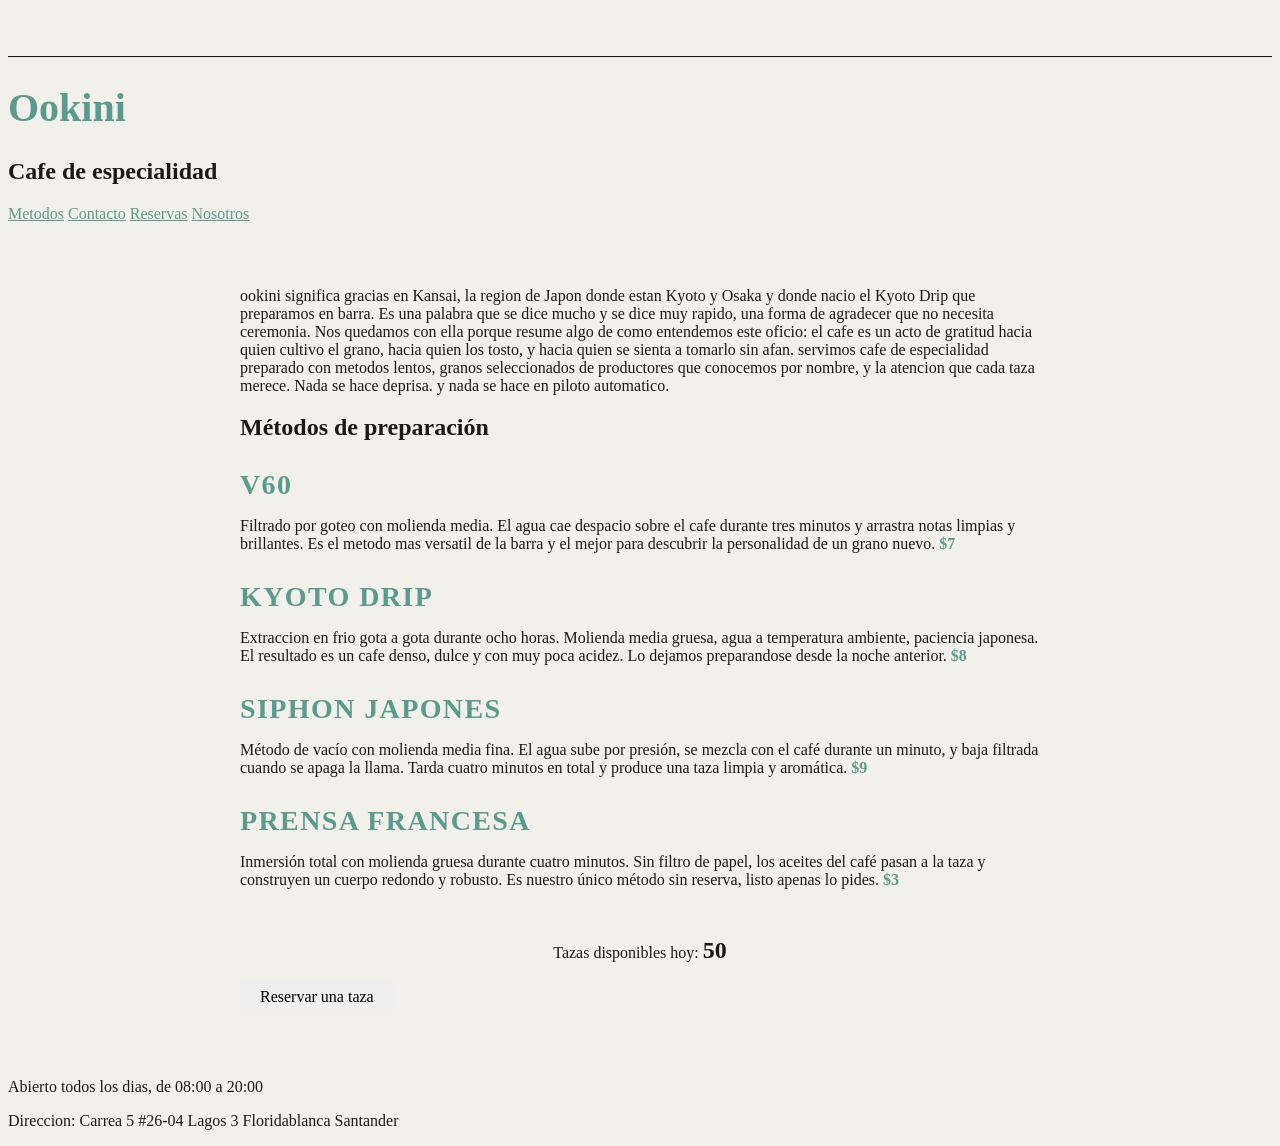
<file: index.html>
<!DOCTYPE html>
<html lang="es">

<head>
    <meta charset="UTF-8">
    <meta name="viewport" content="width=device-width, initial-scale=1.0">
    <title>Ookini</title>
    <link rel="stylesheet" href="styles.css">
</head>

<body>
<header></header>
    <h1>Ookini</h1>
    <h2>Cafe de especialidad</h2>
    <nav>
        <a href="#Metodos">Metodos</a>
        <a href="#Contacto">Contacto</a>
        <a href="#reservas">Reservas</a>
        <a href="#nosotros">Nosotros</a>
    </nav>

</header>
<main>
<section id ="Metodos">
    <p>ookini significa gracias en Kansai, la region de Japon donde estan Kyoto y Osaka y donde nacio el Kyoto Drip que preparamos en barra. Es una palabra que se dice mucho y se dice muy rapido, una forma de agradecer que no necesita ceremonia. Nos quedamos con ella porque resume algo de como entendemos este oficio: el cafe es un acto de gratitud hacia quien cultivo el grano, hacia quien los tosto, y hacia quien se sienta a tomarlo sin afan. servimos cafe de especialidad preparado
        con metodos lentos, granos seleccionados de productores que conocemos por nombre, y la atencion que cada taza merece. Nada se hace deprisa. y nada se hace en piloto automatico.</p>

    <h2>Métodos de preparación</h2>
    <h3 class="metodo-titulo">V60</h3>
    <p>Filtrado por goteo con molienda media. El agua cae despacio sobre el cafe durante tres minutos y arrastra notas
        limpias y brillantes. Es el metodo mas versatil de la barra y el mejor para descubrir la personalidad de un
        grano nuevo. <span class="precio">$7</span></p>
    <h3 class="metodo-titulo">Kyoto Drip</h3>
    <p>Extraccion en frio gota a gota durante ocho horas. Molienda media gruesa, agua a temperatura ambiente, paciencia
        japonesa. El resultado es un cafe denso, dulce y con muy poca acidez. Lo dejamos preparandose desde la noche
        anterior. <span class="precio">$8</span></p>
        <h3 class="metodo-titulo">Siphon Japones</h3>
    <p>Método de vacío con molienda media fina. El agua sube por presión, se mezcla con el café durante un minuto, y
        baja filtrada cuando se apaga la llama. Tarda cuatro minutos en total y produce una taza limpia y aromática. <span class="precio">$9</span></p>
        <h3 class="metodo-titulo">Prensa Francesa</h3>

    <p>Inmersión total con molienda gruesa durante cuatro minutos. Sin filtro de papel, los aceites del café pasan a la
        taza y construyen un cuerpo redondo y robusto. Es nuestro único método sin reserva, listo apenas lo pides. <span class="precio">$3</span></p>
</section>
<section id="reservas">
<p>Tazas disponibles hoy: <span id="contador-tazas">50</span></p>
<button id="boton-reservar">Reservar una taza</button>

</section>
</main> 

<footer id ="Contacto">
    <p>Abierto todos los dias, de 08:00 a 20:00</p>
    <p>Direccion: Carrea 5 #26-04 Lagos 3 Floridablanca Santander</p>
</footer>
<script src="script.js"></script>
</body>

</html>
</file>
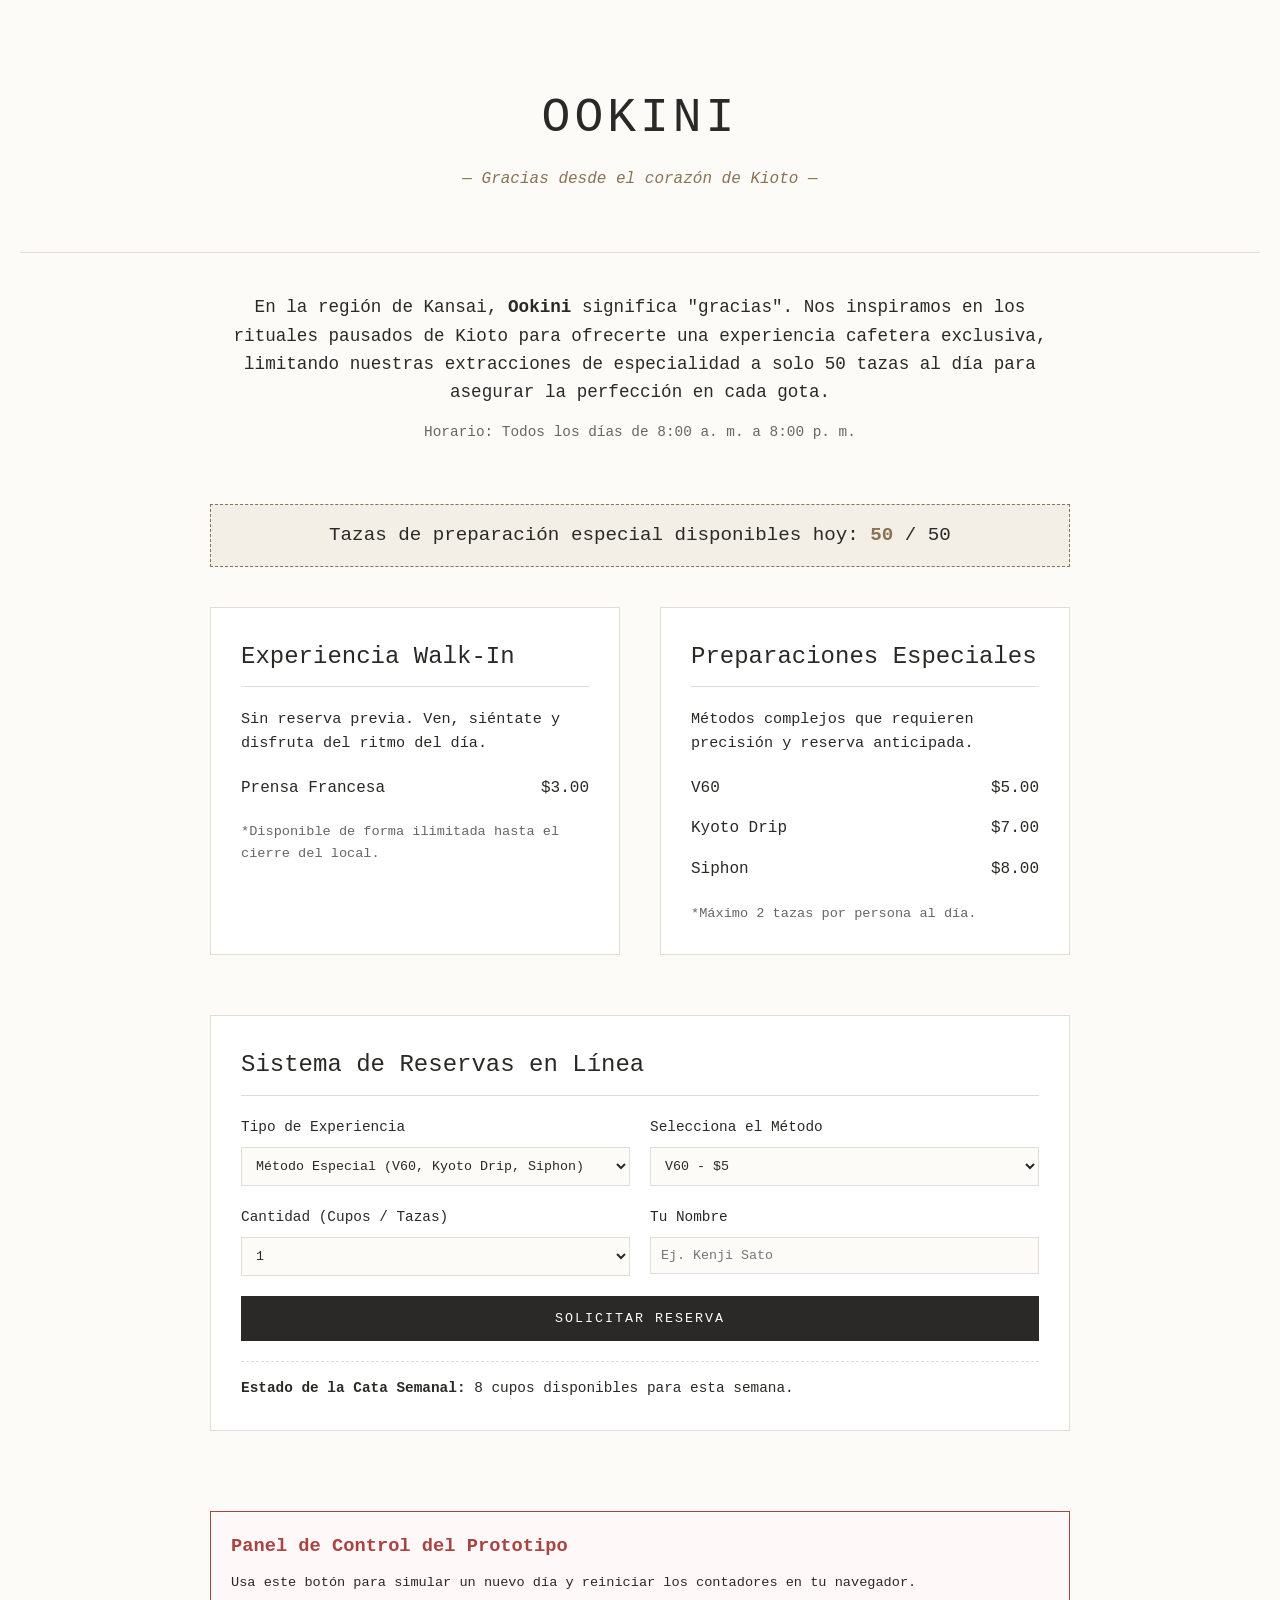
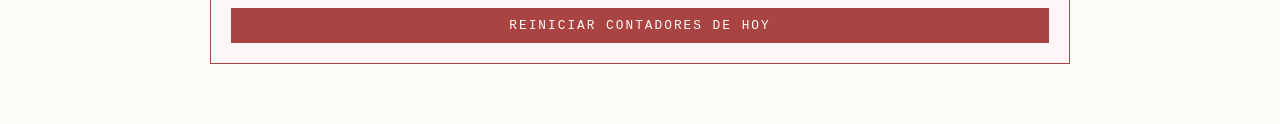
<file: Ookini-v0.html>
<!DOCTYPE html>
<html lang="es">
<head>
    <meta charset="UTF-8">
    <meta name="viewport" content="width=device-width, initial-scale=1.0">
    <title>Ookini - Café de Especialidad</title>
    <style>
        :root {
            --bg-color: #fcfbf7;
            --text-color: #2b2927;
            --accent-color: #8a7355;
            --accent-light: #f3efe6;
            --border-color: #e3ded5;
            --danger-color: #a94442;
        }

        * {
            box-sizing: border-box;
            margin: 0;
            padding: 0;
            font-family: 'Courier New', Courier, monospace; /* Toque estético y limpio */
        }

        body {
            background-color: var(--bg-color);
            color: var(--text-color);
            line-height: 1.6;
            padding: 20px;
        }

        header {
            text-align: center;
            padding: 60px 20px;
            border-bottom: 1px solid var(--border-color);
        }

        header h1 {
            font-size: 3rem;
            letter-spacing: 4px;
            font-weight: 400;
        }

        header p {
            margin-top: 10px;
            font-style: italic;
            color: var(--accent-color);
        }

        .container {
            max-width: 900px;
            margin: 0 auto;
            padding: 40px 20px;
        }

        .intro {
            text-align: center;
            margin-bottom: 60px;
            font-size: 1.1rem;
        }

        .grid {
            display: grid;
            grid-template-columns: 1fr 1fr;
            gap: 40px;
            margin-bottom: 60px;
        }

        @media (max-width: 768px) {
            .grid { grid-template-columns: 1fr; }
        }

        .card {
            border: 1px solid var(--border-color);
            padding: 30px;
            background: #fff;
        }

        .card h2 {
            border-bottom: 1px solid var(--border-color);
            padding-bottom: 10px;
            margin-bottom: 20px;
            font-size: 1.5rem;
            font-weight: 400;
        }

        .menu-item {
            display: flex;
            justify-content: space-between;
            margin-bottom: 15px;
        }

        .counter-badge {
            background-color: var(--accent-light);
            padding: 15px;
            text-align: center;
            border: 1px dashed var(--accent-color);
            margin-bottom: 40px;
            font-size: 1.2rem;
        }

        .counter-badge span {
            font-weight: bold;
            color: var(--accent-color);
        }

        .form-group {
            margin-bottom: 20px;
        }

        label {
            display: block;
            margin-bottom: 8px;
            font-size: 0.9rem;
        }

        input, select {
            width: 100%;
            padding: 10px;
            border: 1px solid var(--border-color);
            background-color: var(--bg-color);
            color: var(--text-color);
        }

        button {
            width: 100%;
            padding: 15px;
            background-color: var(--text-color);
            color: var(--bg-color);
            border: none;
            cursor: pointer;
            letter-spacing: 2px;
            transition: background 0.3s;
        }

        button:hover {
            background-color: var(--accent-color);
        }

        button:disabled {
            background-color: var(--border-color);
            color: #999;
            cursor: not-allowed;
        }

        .info-block {
            margin-top: 20px;
            font-size: 0.85rem;
            color: #666;
        }

        /* Panel de control para el prototipo */
        .admin-panel {
            margin-top: 80px;
            padding: 20px;
            border: 1px solid var(--danger-color);
            background-color: #fff8f8;
        }
        .admin-panel h3 { color: var(--danger-color); margin-bottom: 10px; }
    </style>
</head>
<body>

    <header>
        <h1>OOKINI</h1>
        <p>— Gracias desde el corazón de Kioto —</p>
    </header>

    <div class="container">
        <section class="intro">
            <p>En la región de Kansai, <strong>Ookini</strong> significa "gracias". Nos inspiramos en los rituales pausados de Kioto para ofrecerte una experiencia cafetera exclusiva, limitando nuestras extracciones de especialidad a solo 50 tazas al día para asegurar la perfección en cada gota.</p>
            <p style="margin-top: 15px; font-size: 0.9rem; color: #666;">Horario: Todos los días de 8:00 a. m. a 8:00 p. m.</p>
        </section>

        <div class="counter-badge">
            Tazas de preparación especial disponibles hoy: <span id="tazas-disponibles">50</span> / 50
        </div>

        <div class="grid">
            <div class="card">
                <h2>Experiencia Walk-In</h2>
                <p style="margin-bottom: 20px; font-size: 0.95rem;">Sin reserva previa. Ven, siéntate y disfruta del ritmo del día.</p>
                <div class="menu-item">
                    <span>Prensa Francesa</span>
                    <span>$3.00</span>
                </div>
                <p class="info-block">*Disponible de forma ilimitada hasta el cierre del local.</p>
            </div>

            <div class="card">
                <h2>Preparaciones Especiales</h2>
                <p style="margin-bottom: 20px; font-size: 0.95rem;">Métodos complejos que requieren precisión y reserva anticipada.</p>
                <div class="menu-item">
                    <span>V60</span>
                    <span>$5.00</span>
                </div>
                <div class="menu-item">
                    <span>Kyoto Drip</span>
                    <span>$7.00</span>
                </div>
                <div class="menu-item">
                    <span>Siphon</span>
                    <span>$8.00</span>
                </div>
                <p class="info-block">*Máximo 2 tazas por persona al día.</p>
            </div>
        </div>

        <div class="grid">
            <div class="card" style="grid-column: 1 / -1;">
                <h2>Sistema de Reservas en Línea</h2>
                <form id="form-reserva">
                    <div style="display: grid; grid-template-columns: 1fr 1fr; gap: 20px;">
                        <div class="form-group">
                            <label for="tipo-reserva">Tipo de Experiencia</label>
                            <select id="tipo-reserva" required>
                                <option value="metodo">Método Especial (V60, Kyoto Drip, Siphon)</option>
                                <option value="cata">Cata Semanal ($25 por persona)</option>
                            </select>
                        </div>
                        <div class="form-group" id="group-metodo">
                            <label for="metodo-select">Selecciona el Método</label>
                            <select id="metodo-select">
                                <option value="V60">V60 - $5</option>
                                <option value="Kyoto drip">Kyoto Drip - $7</option>
                                <option value="Siphon">Siphon - $8</option>
                            </select>
                        </div>
                    </div>

                    <div style="display: grid; grid-template-columns: 1fr 1fr; gap: 20px;">
                        <div class="form-group">
                            <label for="cantidad">Cantidad (Cupos / Tazas)</label>
                            <select id="cantidad" required>
                                <option value="1">1</option>
                                <option value="2">2</option>
                            </select>
                        </div>
                        <div class="form-group">
                            <label for="nombre">Tu Nombre</label>
                            <input type="text" id="nombre" placeholder="Ej. Kenji Sato" required>
                        </div>
                    </div>

                    <button type="submit" id="btn-reservar">SOLICITAR RESERVA</button>
                </form>
                <div id="mensaje-reserva" style="margin-top: 20px; text-align: center; font-weight: bold;"></div>
                
                <div style="margin-top: 20px; padding-top: 15px; border-top: 1px dashed var(--border-color); font-size: 0.9rem;">
                    <strong>Estado de la Cata Semanal:</strong> <span id="cupos-cata">8</span> cupos disponibles para esta semana.
                </div>
            </div>
        </div>

        <div class="admin-panel">
            <h3>Panel de Control del Prototipo</h3>
            <p style="font-size: 0.85rem; margin-bottom: 15px;">Usa este botón para simular un nuevo día y reiniciar los contadores en tu navegador.</p>
            <button onclick="reiniciarSimulador()" style="background-color: var(--danger-color); font-size: 0.8rem; padding: 10px;">REINICIAR CONTADORES DE HOY</button>
        </div>
    </div>

    <script>
        // --- LÓGICA DEL NEGOCIO (ESTADO INICIAL Y PERSISTENCIA) ---
        const LIMITE_TAZAS_DIARIAS = 50;
        const LIMITE_CATA_SEMANAL = 8;

        let estado = {
            tazasDisponibles: LIMITE_TAZAS_DIARIAS,
            cuposCata: LIMITE_CATA_SEMANAL
        };

        // Cargar estado guardado anteriormente si existe
        if (localStorage.getItem('ookini_estado')) {
            estado = JSON.parse(localStorage.getItem('ookini_estado'));
        } else {
            guardarEstado();
        }

        const tipoReservaSelect = document.getElementById('tipo-reserva');
        const metodoSelect = document.getElementById('metodo-select');
        const groupMetodo = document.getElementById('group-metodo');
        const cantidadSelect = document.getElementById('cantidad');
        const formReserva = document.getElementById('form-reserva');
        const btnReservar = document.getElementById('btn-reservar');

        // Escuchar cambios en el tipo de reserva para adaptar el formulario dinámicamente
        tipoReservaSelect.addEventListener('change', () => {
            if (tipoReservaSelect.value === 'cata') {
                groupMetodo.style.display = 'none';
                // Para las catas permitimos seleccionar hasta los 8 cupos disponibles
                actualizarOpcionesCantidad(estado.cuposCata);
            } else {
                groupMetodo.style.display = 'block';
                // Regla de negocio: Máximo 2 tazas por persona para preparaciones especiales
                actualizarOpcionesCantidad(Math.min(2, estado.tazasDisponibles));
            }
        });

        function actualizarOpcionesCantidad(max) {
            cantidadSelect.innerHTML = '';
            if (max <= 0) {
                const opt = document.createElement('option');
                opt.value = 0;
                opt.textContent = "Sin cupos";
                cantidadSelect.appendChild(opt);
                return;
            }
            for (let i = 1; i <= max; i++) {
                const opt = document.createElement('option');
                opt.value = i;
                opt.textContent = i;
                cantidadSelect.appendChild(opt);
            }
        }

        function guardarEstado() {
            localStorage.setItem('ookini_estado', JSON.stringify(estado));
            actualizarInterfaz();
        }

        function actualizarInterfaz() {
            document.getElementById('tazas-disponibles').textContent = estado.tazasDisponibles;
            document.getElementById('cupos-cata').textContent = estado.cuposCata;

            // Bloquear el botón general si todo está agotado
            if (estado.tazasDisponibles <= 0 && tipoReservaSelect.value === 'metodo') {
                btnReservar.disabled = true;
                btnReservar.textContent = "TAZAS ESPECIALES AGOTADAS HOY";
            } else if (estado.cuposCata <= 0 && tipoReservaSelect.value === 'cata') {
                btnReservar.disabled = true;
                btnReservar.textContent = "CATA SEMANAl SIN CUPOS";
            } else {
                btnReservar.disabled = false;
                btnReservar.textContent = "SOLICITAR RESERVA";
            }
        }

        // Procesar el formulario de reserva
        formReserva.addEventListener('submit', (e) => {
            e.preventDefault();
            const tipo = tipoReservaSelect.value;
            const cantidad = parseInt(cantidadSelect.value);
            const nombre = document.getElementById('nombre').value;
            const mensajeDiv = document.getElementById('mensaje-reserva');

            if (cantidad <= 0) {
                mensajeDiv.style.color = 'var(--danger-color)';
                mensajeDiv.textContent = "No hay disponibilidad suficiente para procesar esta solicitud.";
                return;
            }

            if (tipo === 'metodo') {
                if (estado.tazasDisponibles >= cantidad) {
                    estado.tazasDisponibles -= cantidad;
                    mensajeDiv.style.color = 'green';
                    mensajeDiv.textContent = `¡Ookini, ${nombre}! Tu reserva de ${cantidad} taza(s) de ${metodoSelect.value} ha sido confirmada.`;
                    guardarEstado();
                    // Resetear límites del selector tras la compra
                    actualizarOpcionesCantidad(Math.min(2, estado.tazasDisponibles));
                } else {
                    mensajeDiv.style.color = 'var(--danger-color)';
                    mensajeDiv.textContent = "Lo sentimos, ya no quedan suficientes tazas disponibles para hoy.";
                }
            } else if (tipo === 'cata') {
                if (estado.cuposCata >= cantidad) {
                    estado.cuposCata -= cantidad;
                    mensajeDiv.style.color = 'green';
                    mensajeDiv.textContent = `¡Ookini, ${nombre}! Reservaste ${cantidad} cupo(s) para la Cata Semanal ($${cantidad * 25} USD).`;
                    guardarEstado();
                    actualizarOpcionesCantidad(estado.cuposCata);
                } else {
                    mensajeDiv.style.color = 'var(--danger-color)';
                    mensajeDiv.textContent = "Lo sentimos, no quedan suficientes lugares para la cata.";
                }
            }

            formReserva.reset();
            tipoReservaSelect.dispatchEvent(new Event('change')); // Forzar actualización de campos visuales
        });

        function reiniciarSimulador() {
            localStorage.removeItem('ookini_estado');
            estado = {
                tazasDisponibles: LIMITE_TAZAS_DIARIAS,
                cuposCata: LIMITE_CATA_SEMANAL
            };
            guardarEstado();
            document.getElementById('mensaje-reserva').textContent = "Contadores reiniciados con éxito.";
            document.getElementById('mensaje-reserva').style.color = 'blue';
            tipoReservaSelect.dispatchEvent(new Event('change'));
        }

        // Carga inicial de datos
        tipoReservaSelect.dispatchEvent(new Event('change'));
        actualizarInterfaz();
    </script>
</body>
</html>
</file>
<file: styles.css>
body {
    background-color: #F2F0EA;
    font-family: Georgia, serif;
    color: #1A1A1A;
}
h1 {
    color: #5B9B8E;
    font-size: 2.5rem;
}
header {
    padding: 1.5rem 2rem;
    border-bottom: 1px solid #1A1A1A;
}
nav a {
    color: #5B9B8E;
}
main {
    padding: 3rem 2rem;
    max-width: 800px;
    margin: 0 auto;
}
.metodo-titulo {
    font-size: 1.75rem;
    letter-spacing: 0.05em;
    text-transform: uppercase;
    margin-bottom: 0.25rem;
    color: #5B9B8E;
}
.precio {
    font-weight: bold;
    color: #5B9B8E;
}
#contador-tazas {
font-size: 1.5rem;
 font-weight: bold;
  color: •#5B9B8E;
}
#boton-reservar {
display: block; 
margin-top: Irem;
 padding: 0.5rem 1.25rem;
  background-color: •#5B9B8E;
   color: •#0cba1d;
 border: none;
  font-family: Georgia, serif;
   font-size: 1rem;
 cursor: pointer;
}
#reservas {
margin-top: 3rem;
 text-align: center;
 gap: 0.75rem;
}
</file>
